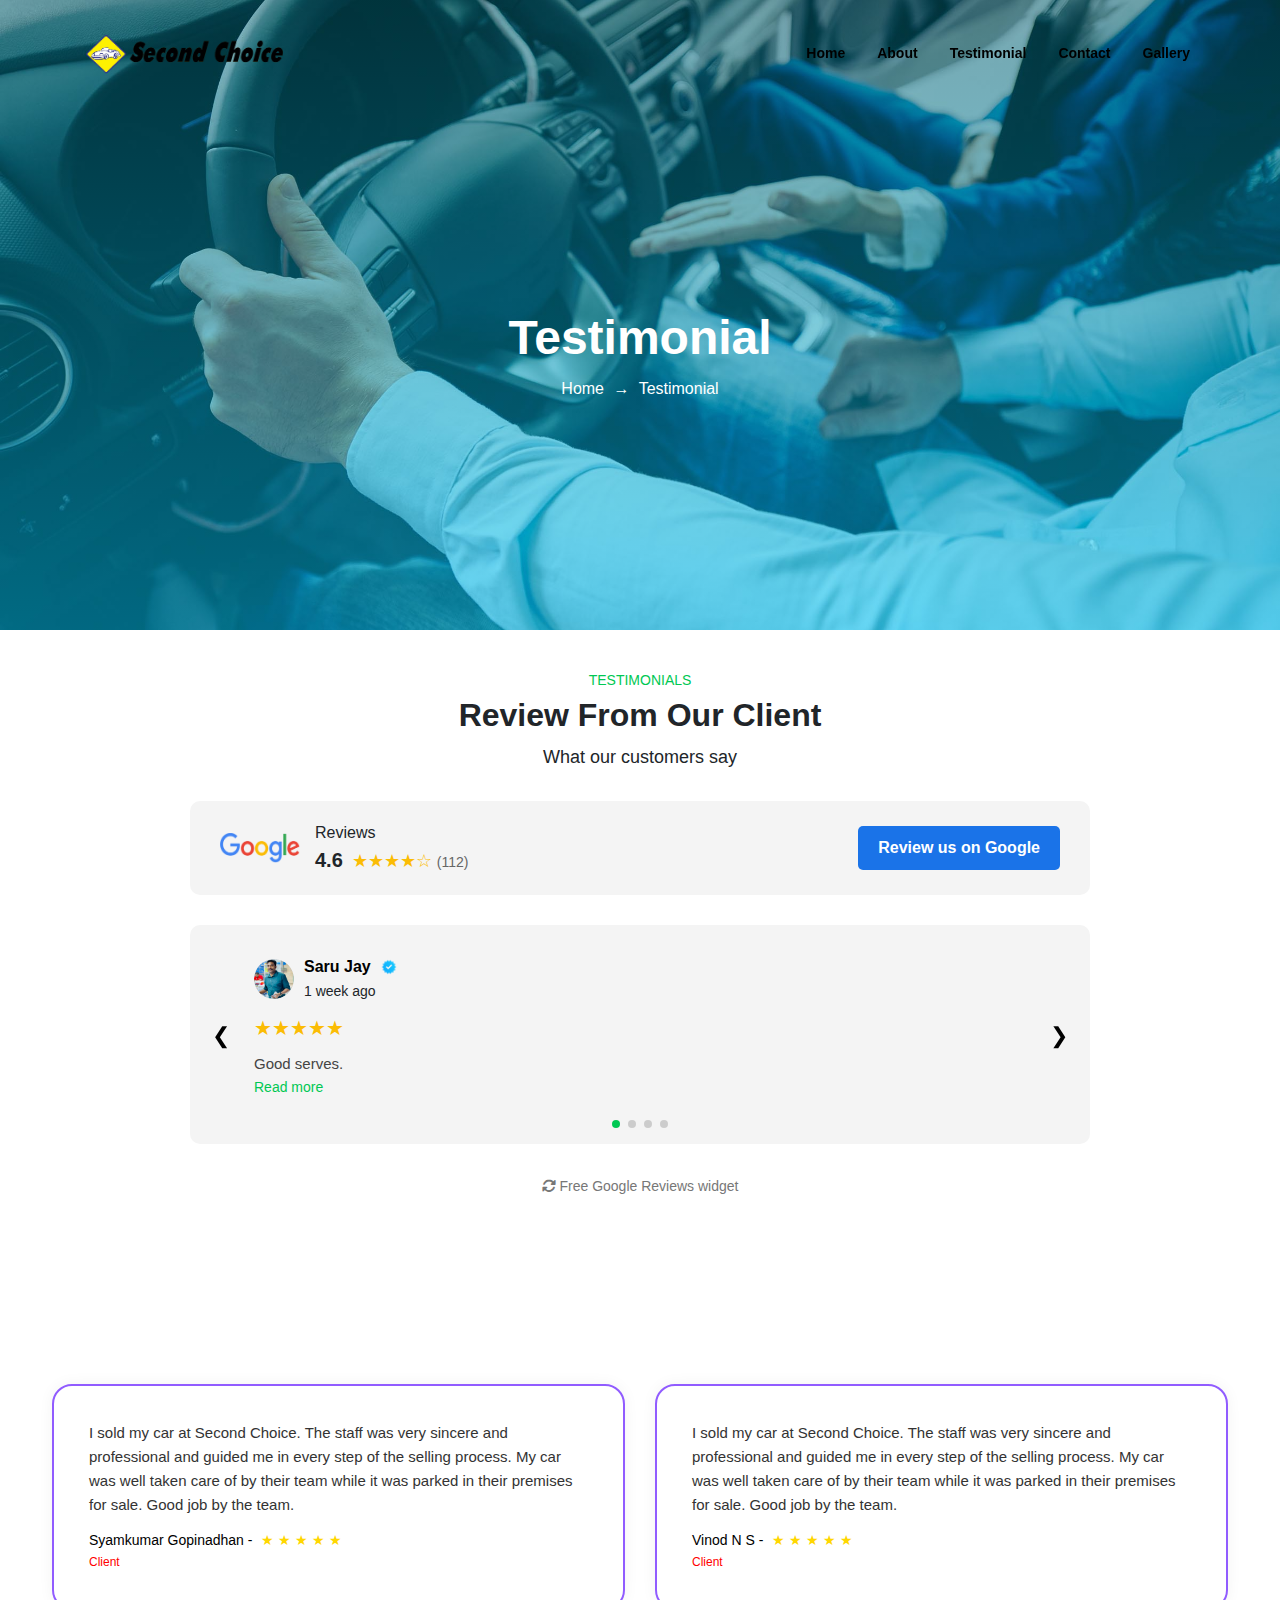
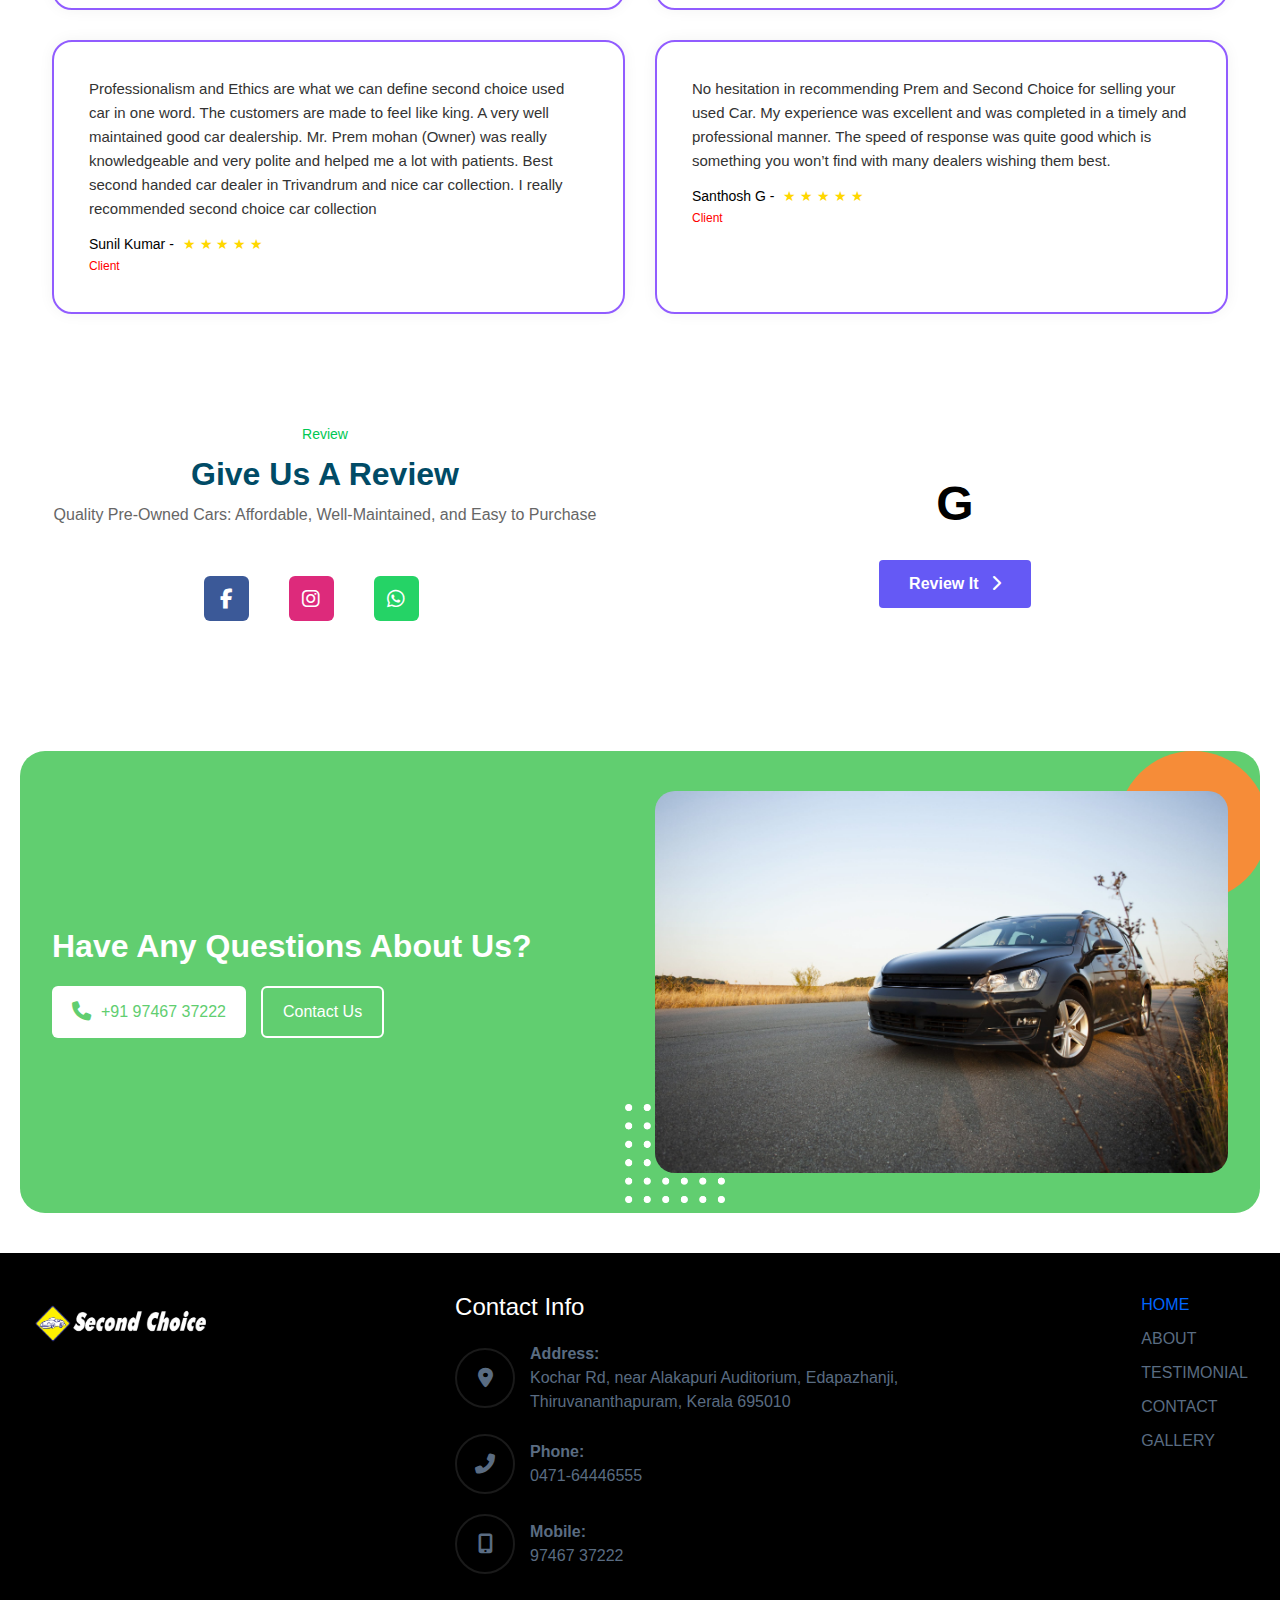
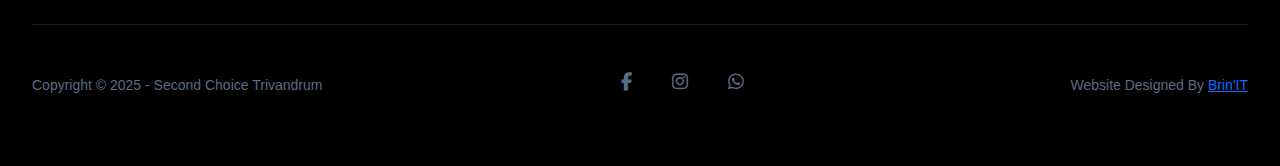
<file: testimonial.html>
<!DOCTYPE html>
<html lang="en">

<head>
    <meta charset="UTF-8" />
    <meta name="viewport" content="width=device-width, initial-scale=1.0, user-scalable=0, minimal-ui">
    <title>Second Choice</title>
    <link href="https://cdn.jsdelivr.net/npm/bootstrap@5.3.3/dist/css/bootstrap.min.css" rel="stylesheet">
    <link rel="stylesheet" href="https://cdnjs.cloudflare.com/ajax/libs/font-awesome/6.4.0/css/all.min.css" />
    <link rel="stylesheet" href="assets/css/navfoot.css" />
    <link rel="stylesheet" href="assets/css/style.css" />
    <link rel="stylesheet" href="assets/css/testimonial.css" />
</head>

<body>
    <!-- About Us Banner Section -->
    <div class="test-section">
        <div id="navbar"></div>
        <div class="overlay">
            <div class="content-box">
                <h1>Testimonial</h1>
                <a href="index.html">Home</a> <span>→</span> Testimonial
            </div>
        </div>
    </div>

    <section class="client-review-sec">
  <p class="client-sub">TESTIMONIALS</p>
  <h2 class="client-title">Review From Our Client</h2>
  <p class="client-desc">What our customers say</p>

  <div class="google-rating-box">
    <div class="google-review-left">
      <img src="assets/images/google logo.webp" class="g-logo" alt="Google">
      <div>
        Reviews<br>
        <span class="g-stars">4.6</span>
        <span class="g-stars-icon">★★★★☆</span>
        <span class="g-review-count">(112)</span>
      </div>
    </div>
    <a href="https://www.google.com/search?hl=en-IN&gl=in&q=Second+Choice+Used+Car+Dealer,+Kochar+Rd,+near+Alakapuri+Auditorium,+Edapazhanji,+Thiruvananthapuram,+Kerala+695010&ludocid=11517621218093881400&lsig=AB86z5VFIzunko7Obvo6uGSeWYi2#lrd=0x3b05ba4a132e5e33:0x9fd6cf7991fcd838,3" target="_blank" class="google-review-btn">Review us on Google</a>
  </div>

  <div class="review-carousel-box">
    <div class="carousel-wrapper">
      <div class="carousel-track" id="carousel-track">
        <!-- slide-1 -->
         <div class="carousel-slide">
          <div class="review-user">
            <img src="assets/images/saru.png" alt="User" class="review-avatar">
            <div>
              <a href="https://maps.app.goo.gl/ns6fxP1Dn8NBxdna9" target="_blank" class="review-name">Saru Jay<img src="assets/images/verification.png" alt="G" style="width: 24px;"></a>
              <small>1 week ago</small>
            </div>
          </div>
          <p class="review-rating">★★★★★</p>
          <p class="review-text">Good serves.<br><a href="https://maps.app.goo.gl/ns6fxP1Dn8NBxdna9" target="_blank" class="read-more">Read more</a></p>
        </div>
        <!-- slide-2 -->
        <div class="carousel-slide">
          <div class="review-user">
            <img src="assets/images/balachandran.png" alt="User" class="review-avatar">
            <div>
              <a href="https://maps.app.goo.gl/maA7bCXr8XxzwPGg7" target="_blank" class="review-name">Balachandran p <img src="assets/images/verification.png" alt="G" style="width: 24px;"></a>
              <small>7 Days ago</small>
            </div>
          </div>
          <p class="review-rating">★★★★★</p>
          <p class="review-text">Staff are cooperative with me when I sold my car. A nice place for buying and selling cars.<br><a href="https://maps.app.goo.gl/maA7bCXr8XxzwPGg7" target="_blank" class="read-more">Read more</a></p>
        </div>
        <!-- slid-3 -->
         <div class="carousel-slide">
          <div class="review-user">
            <img src="assets/images/abhilash mahadevan.png" alt="User" class="review-avatar">
            <div>
              <a href="https://maps.app.goo.gl/qgr6MjmWmDWKgeo68" target="_blank" class="review-name">ABHILASH MAHADEVAN <img src="assets/images/verification.png" alt="G" style="width: 24px;"></a>
              <small>11 Days ago</small>
            </div>
          </div>
          <p class="review-rating">★★★★★</p>
          <p class="review-text">Nice experience. Highly recomended.<br><a href="https://maps.app.goo.gl/qgr6MjmWmDWKgeo68" target="_blank" class="read-more">Read more</a></p>
        </div>
        <!-- slide-4 -->
          <div class="carousel-slide">
          <div class="review-user">
            <img src="assets/images/sumash.png" alt="User" class="review-avatar">
            <div>
              <a href="https://maps.app.goo.gl/DzCWLhwPG9adHUvZ9" class="review-name">sumesh kumar <img src="assets/images/verification.png" alt="G" style="width: 24px;"></a>
              <small>a month ago</small>
            </div>
          </div>
          <p class="review-rating">★★★★★</p>
          <p class="review-text">Nice collection of cars.. decent price and happy with my 1 10 car delivery.<br><a href="https://maps.app.goo.gl/DzCWLhwPG9adHUvZ9" target="_blank" class="read-more">Read more</a></p>
        </div>
      </div>
      <button class="carousel-nav prev" onclick="moveSlide(-1)">&#10094;</button>
      <button class="carousel-nav next" onclick="moveSlide(1)">&#10095;</button>
    </div>
    <div class="carousel-indicators" id="carousel-indicators"></div>
  </div>

  <div class="google-widget-credit">
    <a href="https://elfsight.com/google-reviews-widget/" target="_blank">
      <i class="fas fa-sync-alt"></i> Free Google Reviews widget
    </a>
  </div>
</section>

<section class="testimonial-section1">
  <div class="container test">
    <div class="test-card">
      <p>I sold my car at Second Choice. The staff was very sincere and professional and guided me in every step of the selling process. My car was well taken care of by their team while it was parked in their premises for sale. Good job by the team.</p>
      <h4>Syamkumar Gopinadhan - 
        <span class="stars">★ ★ ★ ★ ★</span>
      </h4>
      <span class="client">Client</span>
    </div>

    <div class="test-card">
      <p>I sold my car at Second Choice. The staff was very sincere and professional and guided me in every step of the selling process. My car was well taken care of by their team while it was parked in their premises for sale. Good job by the team.</p>
      <h4>Vinod N S - 
        <span class="stars">★ ★ ★ ★ ★</span>
      </h4>
      <span class="client">Client</span>
    </div>

    <div class="test-card">
      <p>Professionalism and Ethics are what we can define second choice used car in one word. The customers are made to feel like king. A very well maintained good car dealership. Mr. Prem mohan (Owner) was really knowledgeable and very polite and helped me a lot with patients. Best second handed car dealer in Trivandrum and nice car collection. I really recommended second choice car collection</p>
      <h4>Sunil Kumar - 
        <span class="stars">★ ★ ★ ★ ★</span>
      </h4>
      <span class="client">Client</span>
    </div>

    <div class="test-card">
      <p>No hesitation in recommending Prem and Second Choice for selling your used Car. My experience was excellent and was completed in a timely and professional manner. The speed of response was quite good which is something you won’t find with many dealers wishing them best.</p>
      <h4>Santhosh G - 
        <span class="stars">★ ★ ★ ★ ★</span>
      </h4>
      <span class="client">Client</span>
    </div>
  </div>
</section>



    <section class="review-section">
  <div class="review-left">
    <p class="tag">Review</p>
    <h2>Give Us A Review</h2>
    <p class="desc">Quality Pre-Owned Cars: Affordable, Well-Maintained, and Easy to Purchase</p>
    <div class="social-icons">
      <a href="https://www.facebook.com/SecondChoiceTVM" class="icon fb" target="_blank"><i class="fab fa-facebook-f"></i></a>
      <a href="https://www.instagram.com/secondchoice_edapazhanji_tvm?igsh=MTM3NTNuYThlb3ZzYQ== " class="icon ig" target="_blank"><i class="fab fa-instagram"></i></a>
      <a href="https://api.whatsapp.com/send?phone=919746737222" class="icon wa" target="_blank"><i class="fab fa-whatsapp"></i></a>
    </div>
  </div>

  <div class="review-right">
    <div class="google-icon">
      <span>G</span>
    </div>
    <a href="https://www.google.com/search?hl=en-IN&gl=in&q=Second+Choice+Used+Car+Dealer,+Kochar+Rd,+near+Alakapuri+Auditorium,+Edapazhanji,+Thiruvananthapuram,+Kerala+695010&ludocid=11517621218093881400&lsig=AB86z5VFIzunko7Obvo6uGSeWYi2#lrd=0x3b05ba4a132e5e33:0x9fd6cf7991fcd838,3" target="_blank" class="review-button" >
      Review It <i class="fas fa-chevron-right"></i>
    </a>
  </div>
</section>


     <section class="contact-banner">
        <div class="container contact">
            <!-- Left: Text Content -->
            <div class="contact-text">
                <h2>Have Any Questions About Us?</h2>
                <div class="button-group">
                    <a href="tel:+919746737222" class="phone-button">
                        <i class="fa fa-phone"></i> +91 97467 37222
                    </a>
                    <a href="tel:+919746737222" class="contact-button">Contact Us</a>
                </div>
            </div>

            <!-- Right: Image Content -->
            <div class="contact-image-wrapper">
                <!-- Orange circle -->
                <div class="circle-bg"></div>

                <!-- Car image -->
                <img src="assets/images/car-2.jpg" alt="Car" class="contact-image" />

                <!-- Dots -->
                <img src="assets/images/dot-1.png" alt="Dots" class="dots-bg" />
            </div>
        </div>
    </section>





     <div id="footer"></div>

    <script src="https://cdn.jsdelivr.net/npm/bootstrap@5.3.3/dist/js/bootstrap.bundle.min.js"></script>
    <script src="https://unpkg.com/swiper/swiper-bundle.min.js"></script>
    <script src="assets/js/script.js"></script>
    <script src="assets/js/test.js"></script>
</body>

</html>
</file>
<file: assets/css/style.css>
.hero {
  /* position: relative; */
  overflow: hidden;
}
.bg-video {
  position: absolute;
  top: 0;
  left: 0;
  width: 100%;
  height: 100%;
  object-fit: cover;
  opacity: .6;
  /* z-index: 1; */
}

.hero-content {
   position: relative; 
   z-index: 2; 
  max-width: 90%;
  color: rgb(0, 0, 0);
  text-align: left;
  padding-top: 10vh;
}
  .hero-content h1 {
    font-family: "Poppins", Sans-serif;
    font-size: 60px;
    font-weight: 700;
    line-height: 1.3em;
    color: #020204;
    }

    .hero-content p {
      font-size: 19px;
      color: #2d2d2d;
      margin-bottom: 30px;
    }

    .hero-content .btn {
      background: #136736;
      color: #fff;
      padding: 12px 30px;
      border-radius: 6px;
      text-decoration: none;
      font-weight: 600;
      font-size: 16px;
      display: inline-block;
      margin-bottom: 30px;
    }

    .social-icons {
      display: flex;
      justify-content: center;
      gap: 15px;
      margin-left: -40px; /* shift left */
      margin-bottom: 30px;
    }

    .social-icons .icon a{
      background: #000;
      text-decoration: none !important;
      color: #fff !important;
      width: 45px;
      height: 45px;
      display: flex;
      justify-content: center;
      align-items: center;
      border-radius: 6px;
      font-size: 20px;
      transition: transform 0.3s;
    }

    .social-icons .icon:hover{
      transform: scale(1.1);
      text-decoration: none !important;
    }

   .carousel-wrapper {
  overflow: hidden;
  width: 100%;
}

.logo-carousel {
  display: flex;
  width: max-content; /* allow logos to expand horizontally */
  animation: scroll 20s linear infinite;
}

.logo-carousel img {
  height: 90%;
  object-fit: contain;
  margin-right: 40px;
}

/* Keyframes for seamless loop */
@keyframes scroll {
  0% {
    transform: translateX(0%);
  }
  100% {
    transform: translateX(-50%);
  }
}

/* Optional mobile tweak */
@media (max-width: 768px) {
  .logo-carousel img {
    height: 70px;
    margin-right: 20px;
  }
  
}

 @media (max-width: 1100px) {
      .hero-content h1 {
        font-size: 32px;
      }

      .hero-content p {
        font-size: 14px;
      }
      .bg-video {
  position: absolute;
  top: 0;
  left: 0;
  width: 100%;
  height: 80%;
  object-fit: cover;
 
}
}




    @media (max-width: 468px) {
      .hero-content h1 {
        font-size: 22px;
        padding-top: 2rem;
        
      }

      .hero-content p {
        font-size: 12px;
         
      }
      .hero-content{
        padding: 1rem !important;
        margin: 0 !important;
      }
      .hero-content .btn{
        margin-bottom: 0;
        padding: .4rem .5rem;
        font-size: 12px;
        font-weight: normal;
      }
      .social-icons .icon{
        font-size: 12px;
        width: 35px;
        height: 35px;
      }
    }



.top-choices-section {
  background-color: #f9fafb;
  padding: 80px 20px;
  text-align: center;
  position: relative;
}

.top-choices-section .container {
  display: flex;
  align-items: center;
  justify-content: center;
  position: relative;
  max-width: 1200px;
  margin: 0 auto;
  flex-wrap: wrap;
}

.top-choices-section .content {
  flex: 1 1 100%;
  max-width: 700px;
  margin: 20px auto;
}

.promo-text {
  color: green;
  font-weight: 500;
  margin-bottom: 10px;
}

.title {
  font-size: 2.5rem;
  font-weight: 700;
  color: #000;
  margin-bottom: 15px;
}

.description {
  font-size: 1.1rem;
  color: #555;
  margin-bottom: 30px;
  line-height: 1.6;
}

.instagram-btn {
  background-color: #d63b3b;
  color: white;
  padding: 12px 25px;
  border-radius: 30px;
  text-decoration: none;
  font-weight: 500;
  display: inline-flex;
  align-items: center;
  gap: 10px;
  font-size: 1rem;
  transition: background 0.3s ease;
}

.instagram-btn:hover {
  background-color: #b53030;
}

.nav-button {
  width: 45px;
  height: 45px;
  background-color: #635bff;
  color: #fff;
  font-size: 24px;
  border-radius: 6px;
  display: flex;
  align-items: center;
  justify-content: center;
  cursor: pointer;
  flex-shrink: 0;
  margin: 10px;
  transition: background 0.3s ease;
}

.nav-button:hover {
  background-color: #5148e0;
}

.nav-button.prev {
  position: absolute;
  left: 30px;
  top: 50%;
  transform: translateY(-50%);
}

.nav-button.next {
  position: absolute;
  right: 30px;
  top: 50%;
  transform: translateY(-50%);
}

/* Responsive */
@media (max-width: 768px) {
  .title {
    font-size: 2rem;
  }

  .description {
    font-size: 1rem;
  }

  .nav-button.prev {
    display: none;
  }

  .nav-button.next {
    display: none;
  }
}


/* Section Styling */
.steps-section {
  text-align: center;
  padding: 60px 20px;
  font-family: 'Segoe UI', sans-serif;
}

.steps-header .subtitle {
  color: green;
  font-weight: 600;
  margin-bottom: 10px;
}

.steps-header h2 {
  font-size: 2rem;
  margin-bottom: 40px;
  font-weight: bold;
}

/* Steps Grid */
.steps-container {
  display: flex;
  justify-content: center;
  gap: 35px;
  flex-wrap: wrap;
}

.step-box {
  background-color: #fff;
  padding: 40px 25px;
  width: 350px;
  border-radius: 15px;
  box-shadow: 0 8px 24px rgba(0,0,0,0.08);
  transition: transform 0.3s ease;
}

.step-box:hover {
  transform: translateY(-5px);
  border: 1px solid green;
}

.step-box.active {
  background-color: #61ce70;
  color: #fff;
}

.step-icon {
  width: 60px;
  height: 60px;
  background: #fff;
  border-radius: 50%;
  margin: 0 auto 20px;
  display: flex;
  justify-content: center;
  align-items: center;
  box-shadow: 0 4px 12px rgba(0,0,0,0.1);
}

.step-box.active .step-icon {
  background: #fff;
}

.step-box h3 {
  font-size: 1.5rem;
  margin-bottom: 10px;
}

.step-box p {
  font-size: 1rem;
  color: #666;
}

.step-box.active p {
  color: #fff;
}
@media (max-width: 768px) {
  .steps-header h2 {
    font-size: 1.5rem;
  }

  .step-box {
    width: 100%;
    max-width: 90%;
    margin: 0 auto;
  }
}


/* Base Styles */
.services-section {
  position: relative;
  padding: 80px 20px;
  background: #f9f9f9;
  font-family: 'Segoe UI', sans-serif;
  overflow: hidden;
}

.container.service1 {
  display: flex;
  flex-wrap: wrap;
  gap: 40px;
  max-width: 1200px;
  margin: auto;
  align-items: flex-start;
}

/* Left Text Content */
.services-content {
  flex: 1 1 400px;
  max-width: 500px;
  z-index: 3;
}

.subtitle {
  color: green;
  font-weight: 600;
  margin-bottom: 10px;
}

.main-title {
  font-size: 2rem;
  font-weight: bold;
  margin-bottom: 15px;
}

.description {
  color: #666;
  line-height: 1.6;
}

/* Grid Layout for Cards */
.services-grid {
  flex: 1 1 600px;
  display: grid;
  grid-template-columns: repeat(auto-fit, minmax(250px, 1fr));
  gap: 25px;
}

/* Card Styling */
.service-card {
  background: #fff;
  padding: 35px 20px;
  border-radius: 15px;
  text-align: center;
  box-shadow: 0 8px 24px rgba(0, 0, 0, 0.06);
  transition: transform 0.3s ease;
  z-index: 1;
}

.service-card:hover {
  transform: translateY(-5px);
  border: 1px solid green;
}

.service-card.active {
  background-color: #61ce70;
  color: #fff;
}

.service-card .icon {
  background: #fff;
  width: 60px;
  height: 60px;
  margin: 0 auto 20px;
  border-radius: 50%;
  display: flex;
  align-items: center;
  justify-content: center;
  box-shadow: 0 4px 12px rgba(0, 0, 0, 0.08);
}

.service-card.active .icon {
  background: #fff;
}

.service-card h3 {
  font-size: 1.6rem;
  margin-bottom: 10px;
}

.service-card p {
  font-size: 0.95rem;
  color: #666;
}

.service-card.active p {
  color: #fff;
}

/* Dot Backgrounds */
.bg-dots {
  position: absolute;
  z-index: 0;
  pointer-events: none;
  opacity: .6;
}

.top-left {
  top: 1rem;
  left: 4rem;
  width: 100px;
}

.mid-right {
  right: 6rem;
  top: 55%;
  transform: translateY(-50%);
  width: 100px;
}

/* Responsive Design */
@media (max-width: 992px) {
  .container.service1 {
    flex-direction: column;
    align-items: center;
  }

  .services-content,
  .services-grid {
    max-width: 100%;
    flex: 1 1;
  }
  .bg-dots{
    display: none;
  }

  .services-grid {
    grid-template-columns: repeat(auto-fit, minmax(250px, 1fr));
  }

  .main-title {
    font-size: 1.7rem;
  }
}

@media (max-width: 576px) {
  .services-grid {
    grid-template-columns: 1fr;
  }

  .main-title {
    font-size: 1.5rem;
  }

  .service-card h3 {
    font-size: 1.1rem;
  }
}


.contact-banner {
  background-color: #61ce70;
  padding: 40px 20px;
  border-radius: 25px;
  overflow: hidden;
  position: relative;
  margin: 40px 20px;
  font-family: 'Segoe UI', sans-serif;
}

.container.contact {
  max-width: 1200px;
  margin: auto;
  display: flex;
  align-items: center;
  justify-content: space-between;
  gap: 30px;
  flex-wrap: wrap;
}

.contact-text {
  flex: 1 1 400px;
  color: #fff;
}

.contact-text h2 {
  font-size: 2rem;
  font-weight: 700;
  margin-bottom: 20px;
}

.button-group {
  display: flex;
  flex-wrap: wrap;
  gap: 15px;
}

.phone-button {
  display: flex;
  align-items: center;
  gap: 10px;
  background: #fff;
  color: #61ce70;
  padding: 12px 20px;
  border-radius: 6px;
  text-decoration: none;
  font-weight: 500;
}

.phone-button i {
  font-size: 1.2rem;
}

.contact-button {
  border: 2px solid #fff;
  padding: 12px 20px;
  border-radius: 6px;
  color: #fff;
  text-decoration: none;
  font-weight: 500;
  transition: background 0.3s, color 0.3s;
}

.contact-button:hover {
  background: #fff;
  color: #61ce70;
}

/* Image + Shape */
.contact-image-wrapper {
  position: relative;
  flex: 1 1 400px;
  min-width: 300px;
  height: auto;
}

.contact-image {
  border-radius: 20px;
  width: 100%;
  height: auto;
  display: block;
  z-index: 2;
  position: relative;
}

.circle-bg {
  position: absolute;
  top: -40px;
  right: -40px;
  width: 150px;
  height: 150px;
  background-color: #f68c38;
  border-radius: 50%;
  z-index: 1;
}

.dots-bg {
  position: absolute;
  bottom: -30px;
  left: -30px;
  width: 100px;
  z-index: 1;
}

/* Responsive */
@media (max-width: 992px) {
  .container.contact {
    /* flex-direction: column; */
    text-align: center;
  }

  .contact-text h2 {
    font-size: 1.7rem;
  }

  .button-group {
    justify-content: center;
  }

  .contact-image-wrapper {
    margin-top: 30px;
  }
}

@media (max-width: 576px) {
  .contact-text h2 {
    font-size: 1.5rem;
  }

  .phone-button,
  .contact-button {
    width: 100%;
    justify-content: center;
  }

  .button-group {
    flex-direction: column;
    align-items: center;
  }
}

/* map */
.map-section {
  padding: 0;
  margin: 0;
}

.map-section .container {
  max-width: 100%;
  padding: 0;
}

/* section-2 */
.car-info-section {
  background: #fff;
  padding: 60px 20px 20px;
  position: relative;
}

.container.car {
  max-width: 1200px;
  margin: auto;
}

.car-info-wrapper {
  display: flex;
  flex-wrap: wrap;
  align-items: center;
  gap: 40px;
}

.car-image {
  flex: 1;
  min-width: 450px;
}

.car-image img {
  width: 100%;
  height: 80vh;
  border-radius: 10px;
}

.car-info-text {
  flex: 1;
  min-width: 300px;
  margin-top: -12rem;
}

.section-subtitle {
  font-size: 14px;
  color: #333;
  text-transform: uppercase;
  letter-spacing: 0.5px;
  margin-bottom: 10px;
}

.section-title {
  font-size: 28px;
  font-weight: bold;
  color: #95b800;
  margin-bottom: 15px;
}

.section-description {
  font-size: 16px;
  color: #333;
  margin-bottom: 10px;
}

.card-features {
  display: flex;
  gap: 20px;
  margin-top: -200px;
  flex-wrap: wrap;
  justify-content: center;
  position: relative;
  z-index: 2;
}

.feature-card {
  background: #fff;
  box-shadow: 0 0 20px rgba(0,0,0,0.1);
  border-radius: 12px;
  padding: 30px 20px;
  flex: 1 1 250px;
  max-width: 320px;
  text-align: center;
}

.icon-circle {
  background: #f5f5f5;
  width: 70px;
  height: 70px;
  margin: 0 auto 20px;
  border-radius: 50%;
  display: flex;
  justify-content: center;
  align-items: center;
  font-size: 26px;
  color: #2563eb;
  box-shadow: 0 5px 10px rgba(0,0,0,0.05);
}

.feature-card h4 {
  font-size: 20px;
  margin-bottom: 10px;
  color: #000;
}

.feature-card p {
  font-size: 14px;
  color: #555;
}

/* Responsive */
@media (max-width: 854px) {
  .car-info-wrapper {
    flex-direction: column;
  }

  .card-features {
    flex-direction: column;
    align-items: center;
    margin-top: 20px;
  }

  .feature-card {
    width: 100%;
    max-width: 100%;
  }
  .car-info-text {
  margin-top: 0 !important;
}
}

@media (max-width: 850px) {

    .car-image{
        min-width:0 !important;
    }
    .car-image img{
        height: auto;
    }
}

/* section-3 */

.why-second-choice {
  padding: 60px 20px;
  background-color: #fff;
  position: relative;
}

.why-wrapper {
  display: flex;
  flex-wrap: wrap;
  gap: 40px;
  align-items: center;
}

.why-left {
  flex: 1;
  min-width: 300px;
  margin-top: 10rem;
}

.section-subtitle {
  color: #2563eb;
  font-weight: 500;
  margin-bottom: 10px;
}

.section-title {
  font-size: 32px;
  font-weight: 800;
  margin-bottom: 30px;
}

.feature-item {
  display: flex;
  gap: 15px;
  margin-bottom: 20px;
  align-items: flex-start;
}

.feature-item img {
  width: 50px;
  height: 50px;
}

.feature-item h4 {
  margin: 0 0 5px;
  font-weight: bold;
  font-size: 17px;
}

.feature-item p {
  margin: 0;
  color: #555;
  font-size: 14px;
}

.why-right {
  flex: 1;
  position: relative;
  min-width: 300px;
}

.dots-top,
.dots-mid {
  position: absolute;
  z-index: 1;
}

.dots-top {
  top: -29px;
  right: 0;
  width: 80px;

}

.dots-mid {
  top: 40%;
  left: -40px;
  width: 40px;
}

/* SLIDER STYLES */
.slider {
  width: 100%;
  border-radius: 20px;
  overflow: hidden;
  position: relative;
}

.slides {
  display: flex;
  width: 400%; /* 4 slides */
  transition: 0.6s ease-in-out;
}

.slide {
  width: 100%;
  flex: 0 0 100%;
}

.slide img {
  /* width: 100%; */
  border-radius: 20px;
  height: 70vh;
  display: block;
}

.navigation-manual {
  position: absolute;
  width: 100%;
  bottom: 10px;
  display: flex;
  justify-content: center;
  z-index: 2;
}

.manual-btn {
  border: none;
  padding: 5px;
  border-radius: 50%;
  background: #bbb;
  margin: 0 5px;
  cursor: pointer;
  transition: background 0.3s;
}

.manual-btn:hover,
#slide1:checked ~ .navigation-manual label[for="slide1"],
#slide2:checked ~ .navigation-manual label[for="slide2"],
#slide3:checked ~ .navigation-manual label[for="slide3"],
#slide4:checked ~ .navigation-manual label[for="slide4"] {
  background: #2563eb;
}

/* Hide radio inputs */
input[type="radio"] {
  display: none;
}

/* Slide control logic */
#slide1:checked ~ .slides {
  margin-left: 0%;
}
#slide2:checked ~ .slides {
  margin-left: -100%;
}
#slide3:checked ~ .slides {
  margin-left: -200%;
}
#slide4:checked ~ .slides {
  margin-left: -300%;
}

/* Responsive */
@media (max-width: 768px) {
  .why-wrapper {
    flex-direction: column;
  }

  .dots-mid {
    display: none;
  }
  .why-left{
    margin-top: 0;
  }
}

/* testimonial  section */
.testimonial-section {
  background-image: linear-gradient(rgba(1, 1, 4, 0.5), rgba(5, 8, 66, 0.5)),  url('../images/section-bg.jpg'); /* your image path */
  background-attachment: fixed;
  background-size: cover;
  background-position: center;
  padding: 80px 20px;
  color: white;
  text-align: center;
}

.section-subtitle {
  font-size: 14px;
  text-transform: uppercase;
  color: #ccc;
  margin-bottom: 10px;
}

.section-title {
  font-size: 28px;
  font-weight: 700;
  margin-bottom: 40px;
}

.testimonial-grid {
  display: grid;
  grid-template-columns: repeat(auto-fit, minmax(400px, 1fr));
  gap: 40px;
  max-width: 1100px;
  margin: auto;
}

.testimonial-card {
  background-color: rgba(0, 0, 0, 0.75); 
  padding: 45px;
  border-radius: 10px;
  text-align: left;
  color: #fff;
}
.testimonial-card:hover{
    border: 1px solid green;
}

.testimonial-card p {
  font-size: 15px;
  line-height: 1.6;
  margin-bottom: 15px;
}

.testimonial-card h4 {
  font-size: 16px;
  margin-bottom: 5px;
  color: #facc15; /* yellow star text */
}

.testimonial-card span {
  font-size: 14px;
  color: #10b981; /* green "Client" text */
}

/* Responsive */
@media (max-width: 768px) {
  .section-title {
    font-size: 22px;
  }
}
</file>
<file: assets/css/testimonial.css>
/* hero sec */

  /* test Banner Section Styles */
.test-section {
  width: 100%;
  height: 70vh;
  background: linear-gradient(rgba(0, 99, 112, 0.5), rgba(0, 206, 252, 0.5)),  url('../images/test-hero.jpg') center center/cover no-repeat;
  position: relative;
  display: flex;
  align-items: center;
  justify-content: center;
  margin-top: -80px; /* Push section up behind navbar */
  padding-top: 80px;  /* Add space so content appears correctly below navbar */
  z-index: 1;
}

.test-section .content-box {
  text-align: center;
  color: #fff;
  font-family: Arial, sans-serif;
}

.test-section .content-box h1 {
  font-size: 48px;
  font-weight: bold;
  margin-bottom: 10px;
}

.test-section .content-box p {
  font-size: 18px;
  color: #f0f0f0;
}

.test-section .content-box span {
  margin: 0 5px;
  color: #fff;
}
.content-box a{
    text-decoration: none;
    color: #ffffff;
}

.review-section {
  display: flex;
  justify-content:space-around;
  align-items: center;
  padding: 60px 30px;
  gap: 40px;
  flex-wrap: wrap;
}

.review-left {
  flex: 1;
  min-width: 300px;
  text-align: center;
}

.review-left .tag {
  color: #00c853;
  font-size: 14px;
  margin-bottom: 10px;
}

.review-left h2 {
  font-size: 32px;
  font-weight: bold;
  color: #004b66;
  margin-bottom: 10px;
}

.review-left .desc {
  font-size: 16px;
  color: #666;
  /* max-width: 450px; */
  margin-bottom: 25px;
  text-align:center;
}

.social-icons {
  display: flex;
  gap: 10px;
}

.social-icons .icon {
  width: 45px;
  height: 45px;
  border-radius: 6px;
  color: white;
  font-size: 20px;
  display: flex;
  align-items: center;
  justify-content: center;
  text-decoration: none;
}

.icon.fb { background-color: #3b5998; }
.icon.ig { background-color: #dd2a7b; }
.icon.wa { background-color: #25d366; }

.review-right {
  text-align: center;
  flex: 1;
  min-width: 250px;
}

.google-icon span {
  font-size: 48px;
  font-weight: bold;
  color: #000;
}

.review-button {
  display: inline-block;
  margin-top: 20px;
  background-color: #6559f5;
  color: white;
  padding: 12px 30px;
  border-radius: 4px;
  text-decoration: none;
  font-weight: bold;
  transition: background 0.3s ease;
}

.review-button i {
  margin-left: 8px;
}

.review-button:hover {
  background-color: #574bd6;
}

@media (max-width: 768px) {
  .review-section {
    flex-direction: column;
    text-align: center;
  }

  .review-left, .review-right {
    align-items: center;
  }

  .review-left .desc {
    margin-inline: auto;
  }
}

/* sec-2 */
.client-review-sec {
  font-family: 'Segoe UI', sans-serif;
  /* text-align: center; */
  padding: 40px 40px;
}

.client-sub {
  color: #00c853;
  font-size: 14px;
  text-transform: uppercase;
  margin-bottom: 5px;
  text-align: center;
}

.client-title {
  font-size: 32px;
  font-weight: 600;
   text-align: center;
}

.client-desc {
  font-size: 18px;
  margin: 10px 0 30px;
  font-weight: 500;
  text-align: center;
}

.google-rating-box {
  max-width: 900px;
  background: #f4f4f4;
  border-radius: 10px;
  padding: 20px 30px;
  margin: 0 auto;
  display: flex;
  align-items: center;
  justify-content: space-between;
  flex-wrap: wrap;
}

.google-review-left {
  display: flex;
  align-items: center;
  gap: 15px;
}

.g-logo {
  width: 80px;
  height: 30px;
}

.g-stars {
  font-size: 20px;
  font-weight: bold;
}

.g-stars-icon {
  color: #fbbc04;
  margin-left: 5px;
  font-size: 18px;
}

.g-review-count {
  font-size: 14px;
  color: #666;
}

.google-review-btn {
  background: #1a73e8;
  color: white;
  padding: 10px 20px;
  border-radius: 5px;
  text-decoration: none;
  font-weight: 600;
  transition: 0.3s;
}

.google-review-btn:hover {
  background: #0f5bd8;
}

.review-carousel-box {
  margin: 30px auto;
  position: relative;
  max-width: 900px;
}

.carousel-wrapper {
  overflow: hidden;
  position: relative;
  border-radius: 10px;
  background: #f4f4f4;
}

.carousel-track {
  display: flex;
  transition: transform 0.5s ease-in-out;
}

.carousel-slide {
  min-width: 100%;
  padding: 30px;
  padding-left: 4rem;
  box-sizing: border-box;
}

.review-user {
  display: flex;
  align-items: center;
  gap: 10px;
}

.review-avatar {
  width: 40px;
  height: 40px;
  border-radius: 50%;
}

.review-name{
  font-weight: bold;
  display: flex;
  align-items: center;
  gap: 6px;
  text-decoration: none;
  color: #000;
}

.review-rating {
  font-size: 20px;
  color: #fbbc04;
  margin: 10px 0;
}

.review-text {
  font-size: 15px;
  color: #444;
}

.read-more {
  font-size: 14px;
  color: #00c853;
  cursor: pointer;
  text-decoration: none;
}

.carousel-nav {
  position: absolute;
  top: 50%;
  transform: translateY(-50%);
  font-size: 22px;
  background: #99999900;
  color: #000000;
  border: none;
  border-radius: 50%;
  padding: 8px 12px;
  cursor: pointer;
  z-index: 2;
}

.carousel-nav.prev {
  left: 10px;
}

.carousel-nav.next {
  right: 10px;
}

.carousel-indicators {
  display: flex;
  justify-content: center;
  gap: 8px;
  margin-top: 10px;
}

.carousel-indicators span {
  width: 8px;
  height: 8px;
  background: #ccc;
  border-radius: 50%;
  display: inline-block;
  cursor: pointer;
}

.carousel-indicators .active {
  background: #00c853;
}

.google-widget-credit {
  margin-top: 15px;
  text-align: center;
}

.google-widget-credit a {
  font-size: 14px;
  color: #777;
  text-decoration: none;
}

/* card test */
.testimonial-section1 {
  padding: 50px 20px;
  background-color: #fff;
  margin-top: 6rem;
}

.container.test {
  display: grid;
  grid-template-columns: repeat(auto-fit, minmax(380px, 1fr));
  gap: 30px;
  max-width: 1200px;
  margin: 0 auto;
}

.test-card {
  border: 2px solid #915cff;
  border-radius: 20px;
  padding: 35px;
  background-color: #fff;
  box-shadow: 0 0 15px rgba(0, 0, 0, 0.05);
  transition: transform 0.3s ease, border-color 0.3s ease;
}

.test-card:hover {
  transform: translateY(-5px);
  border-color: green;
}

.test-card p {
  font-size: 15px;
  color: #333;
  margin-bottom: 15px;
  line-height: 1.6;
}

.test-card h4 {
  font-size: 14px;
  color: #000;
  margin: 0;
}

.stars {
  color: gold;
  font-size: 14px;
  margin-left: 5px;
}

.client {
  font-size: 12px;
  color: red;
}

@media (max-width: 600px) {
  .test-card {
    padding: 20px;
  }

  .test-card p {
    font-size: 14px;
  }

  .test-card h4 {
    font-size: 13px;
  }
}
@media (max-width:416px) {
    .container.test {
        display: grid;
        grid-template-columns: repeat(auto-fit, minmax(280px, 1fr));
    }
}
</file>
<file: assets/css/navfoot.css>
/* Reset */
* {
  margin: 0;
  padding: 0;
  box-sizing: border-box;
}

/* Body Padding (due to fixed navbar) */
body {
  padding-top: 80px;
  font-family: 'Segoe UI', sans-serif;
}

/* Navbar Styles */
.navbar {
  background-color:transparent !important;
  padding: 1rem 0;
  transition: all 0.3s ease;
}
/* Scrolled state: white background */
.navbar.scrolled {
  background-color: rgb(255, 255, 255) !important;
  box-shadow: 0 2px 5px rgba(0, 0, 0, 0.1);
}

.navbar-brand img {
  width: 13rem;
  height: 4rem;
}

/* Show nav items with correct spacing and color */
.navbar-nav .nav-link {
  font-weight: 600;
  font-size: 14px;
  color: black !important;
  transition: color 0.3s ease;
}

.navbar-nav .nav-link:hover,
.navbar-nav .nav-link.active {
  color: #585859 !important;
}

/* Show search icon with spacing */
.navbar-nav .fa-search {
  font-size: 16px;
}

/* OFFCANVAS Styles */
.offcanvas {
  width: 280px;
  background-color: #111111b9 !important;
  color: rgb(0, 0, 0);
  z-index: 222;
}

.offcanvas-header {
  border-bottom: 1px solid rgba(255, 255, 255, 0.1);
}

.offcanvas-body {
  display: flex;
  flex-direction: column;
  justify-content: space-between;
}

.offcanvas-body .nav-link {
  color: white !important;
  font-weight: 600;
  font-size: 18px;
}

.offcanvas-body .nav-link:hover,
.offcanvas-body .nav-link.active {
  color: #0d6efd;
}

.social-icons {
  padding-top: 1.5rem;
  padding-left: 0.75rem;
}

.social-icons a {
  color: white;
  font-size: 18px;
  margin-right: 15px;
  transition: color 0.3s ease;
}

.social-icons a:hover {
  color: #0d6efd;
}

/* Responsive adjustments (optional) */
@media (min-width: 992px) {
  .offcanvas {
    display: none !important;
  }
}


/* footer */
.footer {
  background: #000;
  color: #5a6c82;
  padding: 40px 20px;
  font-family: 'Segoe UI', sans-serif;
}

.footer .container {
  max-width: 1300px;
  margin: auto;
}

.footer-content {
  display: flex;
  flex-wrap: wrap;
  justify-content: space-between;
  gap: 30px;
  margin-bottom: 30px;
}

.footer-logo img {
  max-width: 180px;
}

.footer-contact h4 {
  color: #fff;
  margin-bottom: 20px;
}

.contact-item {
  display: flex;
  align-items: center;
  margin-bottom: 20px;
  gap: 15px;
}

.contact-item .icon {
  border: 2px solid #1a1a1a;
  background: transparent;
  color: #5a6c82;
  width: 60px;
  height: 60px;
  font-size: 20px;
  display: flex;
  justify-content: center;
  align-items: center;
  border-radius: 50%;
}

.footer-links ul {
  list-style: none;
  padding: 0;
}

.footer-links ul li {
  margin-bottom: 10px;
}

.footer-links ul li a {
  color: #5a6c82;
  text-decoration: none;
  font-weight: 500;
}

.footer-links ul li a.active {
  color: #0066ff;
}

.footer-bottom {
  display: flex;
  flex-wrap: wrap;
  justify-content: space-between;
  align-items: center;
  border-top: 1px solid #1a1a1a;
  padding-top: 20px;
}

.footer-bottom p {
  margin: 0;
  font-size: 14px;
}

.social-icons a {
  margin-left: 15px;
  color: #5a6c82;
  font-size: 18px;
}

.social-icons a:hover {
  color: #fff;
}

@media (max-width: 768px) {
  .footer-content {
    flex-direction: column;
    align-items:center;
  }

  .footer-bottom {
    flex-direction: column;
    align-items:center;
    gap: 15px;
  }
}
</file>
